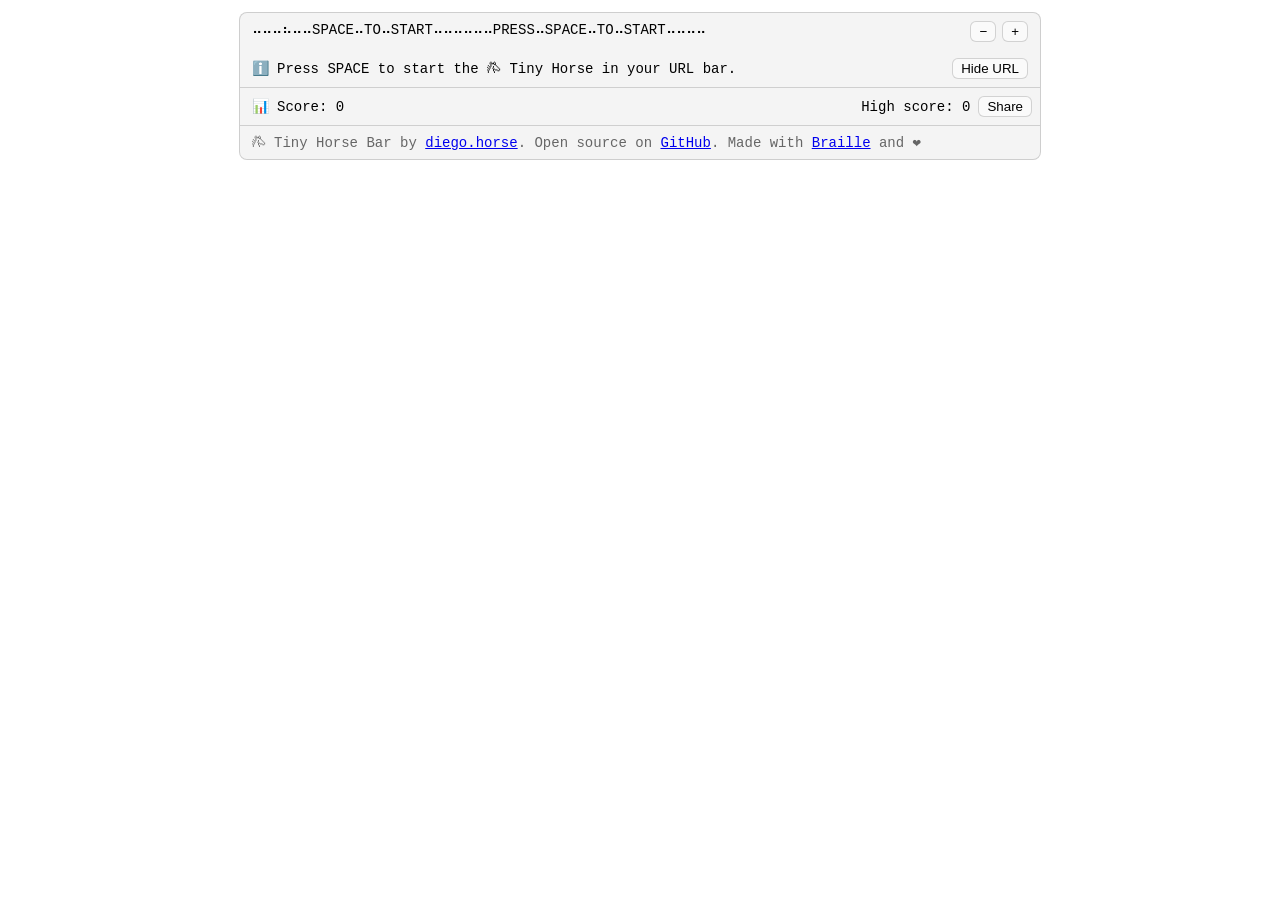
<file: index.html>
<!DOCTYPE html>
<html lang="en">
<head>
    <meta charset="UTF-8">
    <meta name="viewport" content="width=device-width, initial-scale=1.0">
    <title>URL Bar Runner</title>
    <link rel="stylesheet" href="./assets/styles.css">
</head>
<body>
    <div class="game">
      <div id="hud" class="tiny-horse">
        <div class="hud-row hud-url">
          <div id="url-display"></div>
          <div class="url-zoom">
            <button id="url-font-minus" type="button" class="hud-button" aria-label="Decrease URL font size">−</button>
            <button id="url-font-plus" type="button" class="hud-button" aria-label="Increase URL font size">+</button>
          </div>
        </div>
        <div class="hud-row hud-instructions">
          <span id="instructions">Loading...</span>
          <button id="toggle-url" type="button" class="hud-button">Show URL</button>
        </div>
        <div class="hud-row hud-stats">
          <span id="score">Score: 00</span>
          <span id="high">High score: 00 </span>
          <button id="share" type="button" class="hud-button">Share</button>
        </div>
        <div id="mobile-controls" class="controls touch-only">
          <button id="mobile-restart-btn" class="icon-button">Restart</button>
          <button id="mobile-jump-btn" class="icon-button">Jump</button>
        </div>
        <div class="hud-row hud-credits">
          <span >Tiny Horse Bar by <a href="https://diego.horse" target="_blank">diego.horse</a>. Open source on <a href="https://github.com/diegodotta/tiny-horse-url-bar" target="_blank">GitHub</a>. Made with <a href="https://en.wikipedia.org/wiki/Braille_Patterns" target="_blank">Braille</a> and ❤️</span>
        </div>
      </div>
    </div>
    <script>
        const domain = '.';
    </script>

    <script src="./game.js"></script>
</body>
</html>
</file>
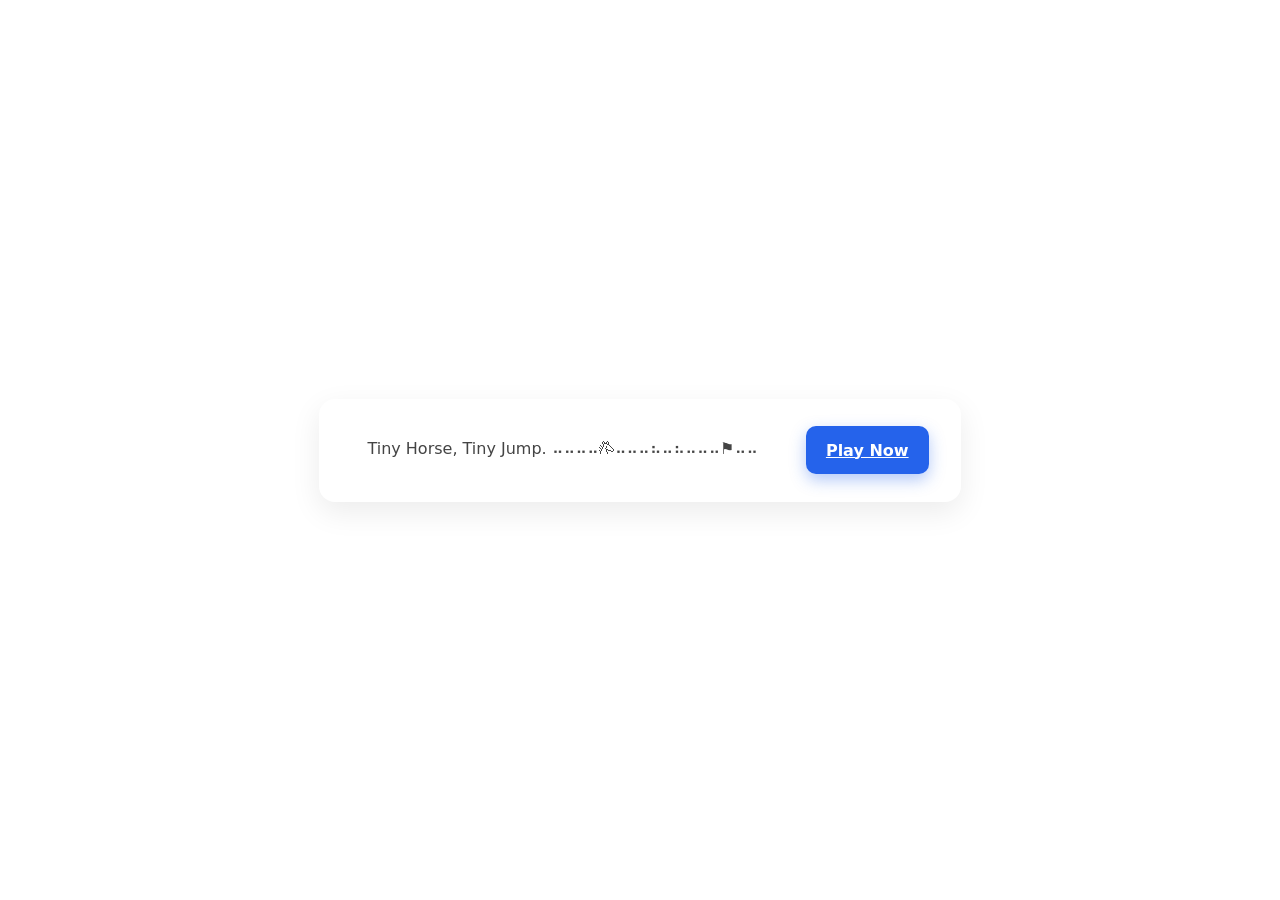
<file: itch/index.html>
<!doctype html>
<html lang="en">
<head>
  <meta charset="utf-8">
  <meta name="viewport" content="width=device-width, initial-scale=1">
  <title>Play Jump</title>
  <style>
    :root { color-scheme: light dark; }
    html, body { height: 100%; margin: 0; }
    body {
      display: grid;
      place-items: center;
      font-family: system-ui, -apple-system, Segoe UI, Roboto, Helvetica, Arial, sans-serif;
      background: white;
    }
    .card {
      padding: 1.5rem 2rem;
      border-radius: 16px;
      box-shadow: 0 10px 30px rgba(0,0,0,0.08);
      background: white;
      backdrop-filter: blur(6px);
      display: grid;
      grid-template-columns: 1fr auto;
      grid-auto-rows: min-content;
      align-items: center;
      gap: 0.25rem 2rem;
      text-align: left;
      margin: 1rem;
    }
    p { margin: 1rem; color: #444; grid-column: 1; }
    a {
      appearance: none;
      border: 0;
      padding: 0.9rem 1.25rem;
      border-radius: 10px;
      background: #2563eb;
      color: #fff;
      font-weight: 600;
      font-size: 1rem;
      cursor: pointer;
      box-shadow: 0 6px 16px rgba(37, 99, 235, 0.35);
      transition: transform .06s ease, box-shadow .2s ease, background .2s ease;
      grid-column: 2;
      grid-row: 1 / span 2;
      display: block;
    }
    a:hover { box-shadow: 0 10px 22px rgba(37, 99, 235, 0.45); }
    a:active { transform: translateY(1px) scale(0.995); }
  </style>
</head>
<body>
  <main class="card">
    <p>Tiny Horse, Tiny Jump. ⠤⠤⠤⠤𐂃⠤⠤⠤⠦⠤⠦⠤⠤⠤⚑⠤⠤</p>
    <a href="https://diego.horse/jump" target="_blank">Play Now</a>
  </main>
</body>
</html>
</file>
<file: assets/styles.css>
/* Base layout */
:root {
  --border-color: rgba(150,150,150,0.4);
  --background-color: rgba(150,150,150,0.1);
}


/* Tiny Mario HUD */
.tiny-horse { 
  max-width: 800px; 
  margin: 12px auto; 
  border: 1px solid var(--border-color); 
  border-radius: 8px; 
  background: var(--background-color);
  overflow: hidden;
  font-family: ui-monospace, SFMono-Regular, Menlo, Monaco, Consolas, "Liberation Mono", "Courier New", monospace;
  font-size: 14px;
}
.tiny-horse .hud-row { display: flex; align-items: center; gap: 8px; padding: 8px 12px; }
.tiny-horse .hud-instructions { border-bottom: 1px solid var(--border-color); }
.tiny-horse .hud-url { align-items: stretch; }
.tiny-horse #url-display {
  display: block;
  flex: 1 1 auto;
  white-space: pre;
  overflow-x: hidden;
}
.tiny-horse .url-zoom { display: inline-flex; gap: 6px;  }
.tiny-horse #instructions { flex: 1}
.tiny-horse #instructions::before { content: 'ℹ️'; margin-right: 8px; }
.tiny-horse .hud-emoji { width: 18px; display: inline-flex; justify-content: center; }
.tiny-horse .hud-stats { justify-content: flex-start; width: 100%; flex-wrap: nowrap; gap: 8px; }
.tiny-horse #score { flex: 1 1 0; min-width: 0; text-align: left; margin-right: 0; }
.tiny-horse #score:before { content: '📊'; margin-right: 8px; }
.tiny-horse #high { flex: 1 1 0; min-width: 0; text-align: right; margin-right: 0; }
.tiny-horse button { padding: 2px 8px; cursor: pointer; border: 1px solid var(--border-color); border-radius: 6px; background: #fafafa; white-space: nowrap; flex: 0 0 auto; }
.tiny-horse button:hover { background: #f0f0f0; }
.tiny-horse #share { margin-right: 20px; }
.tiny-horse .hud-credits {  color: #666; border-top: 1px solid var(--border-color); }
.tiny-horse .hud-credits:before { content: '𐂃';  }
.tiny-horse .controls {
  display: flex;
  margin: auto;
  flex-wrap: nowrap;
  justify-content: center;
  padding: 1em;
}
.tiny-horse .controls button {
    font-size: 2em;
    margin: 2px;
    padding: 1em;
    width: 50%;
}

.tiny-horse .touch-only { display: none; }
@media (hover: none) and (pointer: coarse) {
  .tiny-horse .controls.touch-only { display: flex; }
}
</file>
